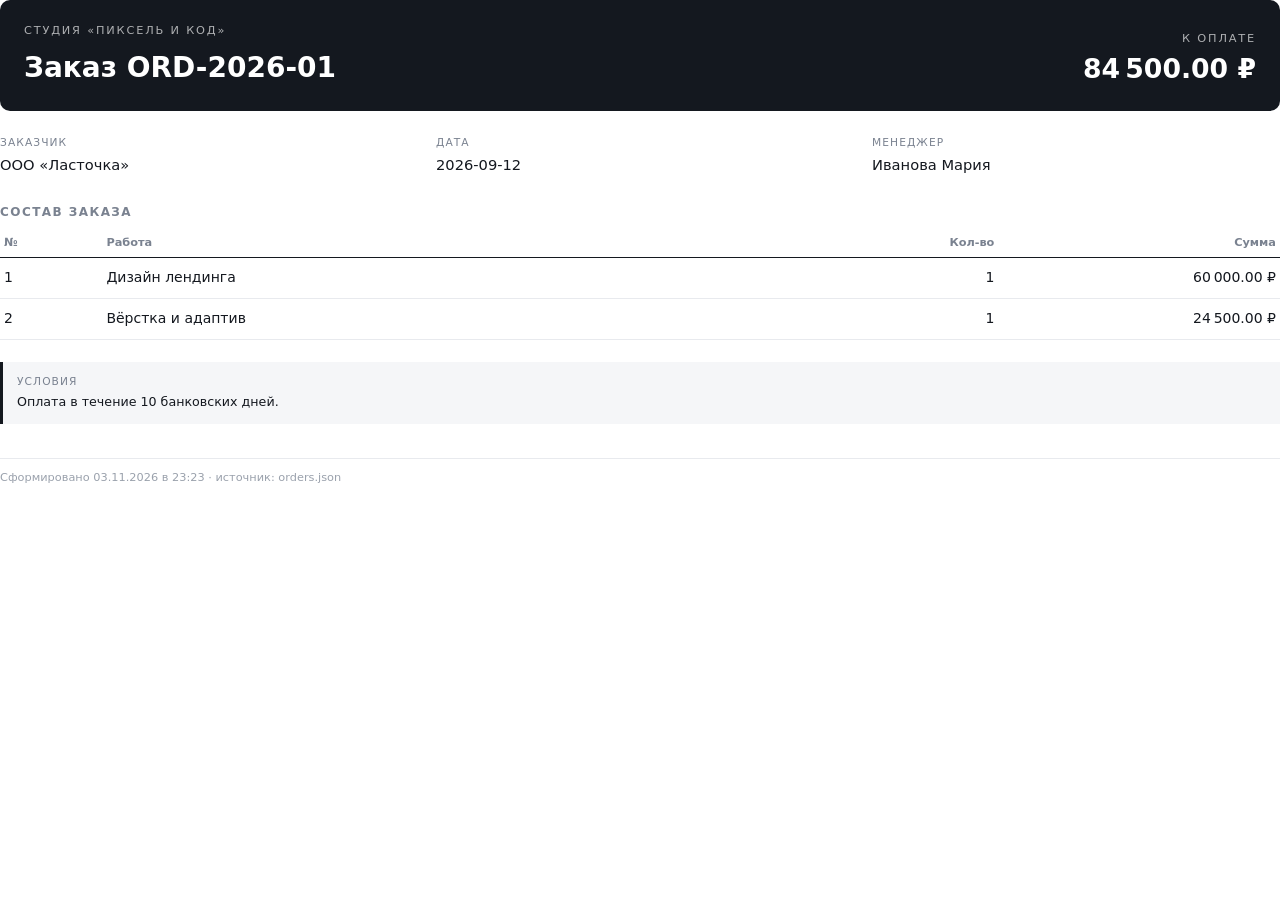
<file: PDF_gen/examples/order_ORD-2026-01_20261103-232311.html>
<!DOCTYPE html>
<html lang="ru">
<head>
<meta charset="utf-8">
<title>Заказ ORD-2026-01</title>
<style>
  @page { size: A4; margin: 20mm 18mm; }

  body { margin: 0; font-size: 10.5pt; line-height: 1.55; color: #14181f; }

  .band {
    background: #14181f;
    color: #ffffff;
    padding: 22px 24px;
    border-radius: 10px;
    display: flex;
    justify-content: space-between;
    align-items: flex-end;
    gap: 20px;
  }
  .band .kicker {
    font-size: 8.5pt;
    letter-spacing: 0.16em;
    text-transform: uppercase;
    opacity: 0.65;
  }
  .band h1 { margin: 6px 0 0; font-size: 21pt; font-weight: 700; }
  .band .total { text-align: right; }
  .band .total .value { font-size: 20pt; font-weight: 700; }

  .grid {
    display: flex;
    gap: 28px;
    margin: 24px 0 4px;
  }
  .grid > div { flex: 1; }
  .label {
    font-size: 8pt;
    letter-spacing: 0.1em;
    text-transform: uppercase;
    color: #7a8290;
    margin-bottom: 3px;
  }
  .value { font-size: 11pt; }

  h2 {
    font-size: 9pt;
    text-transform: uppercase;
    letter-spacing: 0.12em;
    color: #7a8290;
    margin: 26px 0 6px;
  }

  table { width: 100%; border-collapse: collapse; }
  th {
    text-align: left;
    font-size: 8.5pt;
    color: #7a8290;
    font-weight: 600;
    padding: 6px 4px;
    border-bottom: 1px solid #14181f;
  }
  td { padding: 9px 4px; border-bottom: 1px solid #e8eaee; }
  .num { text-align: right; font-variant-numeric: tabular-nums; }

  .note {
    margin-top: 22px;
    padding: 12px 14px;
    background: #f5f6f8;
    border-left: 3px solid #14181f;
    font-size: 9.5pt;
  }
  .note .label { margin-bottom: 2px; }

  footer {
    margin-top: 34px;
    font-size: 8.5pt;
    color: #9aa1ac;
    border-top: 1px solid #e8eaee;
    padding-top: 10px;
  }
</style>
<style id="pdfgen-fonts">
@font-face { font-family: "DocSans"; src: url("file:///C:/Windows/Fonts/DejaVuSans.ttf"); }
@font-face { font-family: "DocSans"; font-weight: bold; src: url("file:///C:/Windows/Fonts/DejaVuSans-Bold.ttf"); }
@font-face { font-family: "DocSans"; font-weight: italic; src: url("file:///C:/Windows/Fonts/DejaVuSans-Oblique.ttf"); }
html, body, p, td, th, div, span, li, h1, h2, h3, h4, h5, h6 { font-family: "DocSans", "DejaVu Sans", "Roboto", "Segoe UI", Arial, sans-serif; }
</style>
</head>
<body>

<div class="band">
  <div>
    <div class="kicker">Студия «Пиксель и Код»</div>
    <h1>Заказ ORD-2026-01</h1>
  </div>
  <div class="total">
    <div class="kicker">К оплате</div>
    <div class="value">84 500.00 ₽</div>
  </div>
</div>

<div class="grid">
  <div>
    <div class="label">Заказчик</div>
    <div class="value">ООО «Ласточка»</div>
  </div>
  <div>
    <div class="label">Дата</div>
    <div class="value">2026-09-12</div>
  </div>
  <div>
    <div class="label">Менеджер</div>
    <div class="value">Иванова Мария</div>
  </div>
</div>

<h2>Состав заказа</h2>
<table>
  <thead>
    <tr>
      <th style="width: 8%">№</th>
      <th>Работа</th>
      <th class="num" style="width: 12%">Кол-во</th>
      <th class="num" style="width: 22%">Сумма</th>
    </tr>
  </thead>
  <tbody>
    <tr>
      <td>1</td>
      <td>Дизайн лендинга</td>
      <td class="num">1</td>
      <td class="num">60 000.00 ₽</td>
    </tr>
    <tr>
      <td>2</td>
      <td>Вёрстка и адаптив</td>
      <td class="num">1</td>
      <td class="num">24 500.00 ₽</td>
    </tr>
  </tbody>
</table>

<div class="note">
  <div class="label">Условия</div>
  Оплата в течение 10 банковских дней.
</div>

<footer>
  Сформировано 03.11.2026 в 23:23 · источник: orders.json
</footer>

</body>
</html>
</file>
